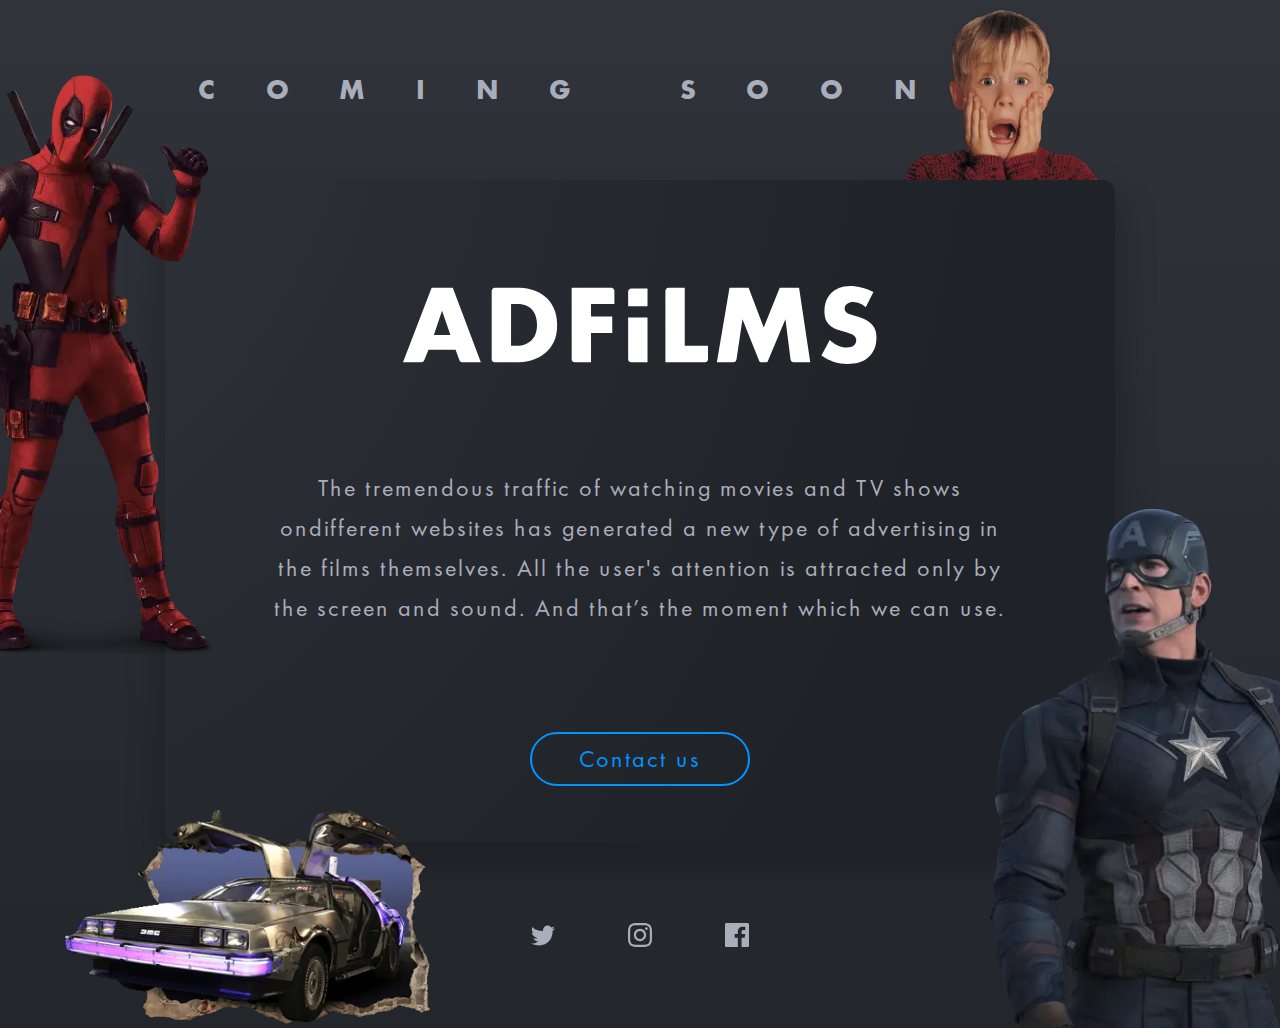
<file: index.html>
<!DOCTYPE html>
<html lang="en">
<head>
	<meta charset="UTF-8">
	<meta name="viewport" content="width=device-width, initial-scale=1.0">
	<title>ADFILMS</title>
	<link rel="stylesheet" href="css/style.css">
</head>
<body>

	<div class="info-page">
		<div class="info-page__wrap">
			<header class="info-page__header">
				<strong class="info-page__text">
					<span class="info-page__text-word">Coming</span>
					<span class="info-page__text-word">Soon</span>
				</strong>
			</header>

			<main class="wrap-content">
				<section class="desc-info">
					<h1 class="desc-info__title visually-hidden">
						ADFILMS
					</h1>

					<div class="desc-info__img-wrap">
						<picture>
							<source srcset="img/logo.svg" media="(min-width: 576px)">
							<img class="desc-info__title-img" src="img/logo-mob.svg" alt="ADFILMS">
						</picture>
					</div>

					<p class="desc-info__text">
						The tremendous traffic of watching movies and TV shows ondifferent websites has generated a new
						type of advertising in the films themselves.
						All the user's attention is attracted only by the screen and sound. And that’s the moment which
						we can use.
					</p>

					<div class="desc-info__button">
						<button class="btn" type="button">Contact us</button>
					</div>
				</section>

				<picture>
					<source srcset="img/cavin.webp" type="image/webp" media="(min-width: 576px)">
					<source srcset="img/cavin.png" type="image/png" media="(min-width: 576px)">
					<img class="wrap-content__decor-top" src="img/default.png" alt="cavin">
				</picture>

				<picture>
					<source srcset="img/delorean.webp" type="image/webp" media="(min-width: 769px)">
					<source srcset="img/delorean.png" type="image/png" media="(min-width: 769px)">
					<img class="wrap-content__decor-bottom" src="img/default.png" alt="delorean">
				</picture>
			</main>

			<footer class="info-page__footer">
				<ul class="socials">
					<li class="socials__item">
						<a class="socials__link" href="#" title="twitter">
							<svg class="socials__ico">
								<use xmlns:xlink="http://www.w3.org/1999/xlink" xlink:href="#twitter"></use>
							</svg>
						</a>
					</li>

					<li class="socials__item">
						<a class="socials__link" href="#" title="instagram">
							<svg class="socials__ico">
								<use xmlns:xlink="http://www.w3.org/1999/xlink" xlink:href="#instagram"></use>
							</svg>
						</a>
					</li>

					<li class="socials__item">
						<a class="socials__link" href="#" title="facebook">
							<svg class="socials__ico">
								<use xmlns:xlink="http://www.w3.org/1999/xlink" xlink:href="#facebook"></use>
							</svg>
						</a>
					</li>
				</ul>
			</footer>
		</div>

		<picture>
			<source srcset="img/dedpul.webp" type="image/webp" media="(min-width: 576px)">
			<source srcset="img/dedpul.png" type="image/png" media="(min-width: 576px)">

			<source srcset="img/dedpul-mob.webp" type="image/webp" media="(min-width: 320px)">
			<source srcset="img/dedpul-mob.png" type="image/png" media="(min-width: 320px)">
			<img class="info-page__decor-top" src="img/default.png" alt="dedpul">
		</picture>

		<picture>
			<source srcset="img/cap.webp" type="image/webp" media="(min-width: 576px)">
			<source srcset="img/cap.png" type="image/png" media="(min-width: 576px)">

			<source srcset="img/cap-mob.webp" type="image/webp" media="(min-width: 320px)">
			<source srcset="img/cap-mob.png" type="image/png" media="(min-width: 320px)">
			<img class="info-page__decor-bottom" src="img/default.png" alt="cap">
		</picture>
	</div>

	<div hidden>
		<svg>
			<symbol id="twitter" viewBox="0 0 30 30">
				<path fill="currentColor" d="M30,6.708C28.895,7.199,27.244,7.851,26,8c1.273-0.762,2.539-2.561,3-4c-0.971,0.577-2.087,1.355-3.227,1.773    L25,5c-1.121-1.197-2.23-2-4-2c-3.398,0-6,2.602-6,6c0,0.399,0.047,0.7,0.11,0.956L15,10C9,10,5.034,8.724,2,5    C1.469,5.908,1,6.872,1,8c0,2.136,1.348,3.894,3,5c-1.009-0.033-2.171-0.542-3-1c0,2.98,4.186,6.432,7,7c-1,1-4.623,0.074-5,0    c0.784,2.447,3.309,3.949,6,4c-2.105,1.648-4.647,2.51-7.531,2.51c-0.498,0-0.987-0.029-1.469-0.084C2.723,27.17,6.523,28,10,28    c11.322,0,17-8.867,17-17c0-0.268,0.008-0.736,0-1C28.201,9.132,29.172,7.942,30,6.708z"></path>
			</symbol>

			<symbol id="instagram" viewBox="0 0 24 24">
				<path fill="currentColor" clip-rule="evenodd" d="M12 0C8.7405 0 8.3325 0.015 7.053 0.072C5.775 0.132 4.905 0.333 4.14 0.63C3.351 0.936 2.6805 1.347 2.0145 2.0145C1.347 2.6805 0.9345 3.3495 0.63 4.14C0.333 4.905 0.1305 5.775 0.072 7.053C0.012 8.3325 0 8.7405 0 12C0 15.2595 0.015 15.6675 0.072 16.947C0.132 18.225 0.333 19.0965 0.63 19.86C0.936 20.649 1.347 21.3195 2.0145 21.9855C2.6805 22.653 3.3495 23.0655 4.14 23.37C4.905 23.667 5.775 23.8695 7.053 23.928C8.3325 23.988 8.7405 24 12 24C15.2595 24 15.6675 23.985 16.947 23.928C18.225 23.868 19.0965 23.667 19.86 23.37C20.649 23.064 21.3195 22.653 21.9855 21.9855C22.653 21.3195 23.0655 20.6505 23.37 19.86C23.667 19.095 23.8695 18.225 23.928 16.947C23.988 15.6675 24 15.2595 24 12C24 8.7405 23.985 8.3325 23.928 7.053C23.868 5.775 23.667 4.9035 23.37 4.14C23.064 3.351 22.653 2.6805 21.9855 2.0145C21.3195 1.347 20.6505 0.9345 19.86 0.63C19.095 0.333 18.225 0.1305 16.947 0.072C15.6675 0.012 15.2595 0 12 0ZM12 2.16C15.204 2.16 15.585 2.175 16.8495 2.232C18.0195 2.286 18.654 2.481 19.077 2.646C19.638 2.8635 20.037 3.123 20.457 3.543C20.877 3.963 21.1365 4.362 21.354 4.923C21.519 5.346 21.714 5.9805 21.768 7.1505C21.825 8.4165 21.8385 8.796 21.8385 12C21.8385 15.204 21.8235 15.585 21.7665 16.8495C21.7125 18.0195 21.5175 18.654 21.3525 19.077C21.135 19.638 20.8755 20.037 20.4555 20.457C20.0355 20.877 19.6365 21.1365 19.0755 21.354C18.6525 21.519 18.018 21.714 16.848 21.768C15.582 21.825 15.2025 21.8385 11.9985 21.8385C8.7945 21.8385 8.4135 21.8235 7.149 21.7665C5.979 21.7125 5.3445 21.5175 4.9215 21.3525C4.3605 21.135 3.9615 20.8755 3.5415 20.4555C3.1215 20.0355 2.862 19.6365 2.6445 19.0755C2.4795 18.6525 2.2845 18.018 2.2305 16.848C2.175 15.585 2.16 15.204 2.16 12C2.16 8.796 2.175 8.415 2.232 7.1505C2.286 5.9805 2.481 5.346 2.646 4.923C2.8635 4.362 3.123 3.963 3.543 3.543C3.963 3.123 4.362 2.8635 4.923 2.646C5.346 2.481 5.9805 2.286 7.1505 2.232C8.415 2.175 8.796 2.16 12 2.16ZM12 5.838C8.595 5.838 5.838 8.598 5.838 12C5.838 15.405 8.598 18.162 12 18.162C15.405 18.162 18.162 15.402 18.162 12C18.162 8.595 15.402 5.838 12 5.838ZM12 16.0005C9.7905 16.0005 7.9995 14.2095 7.9995 12C7.9995 9.7905 9.7905 7.9995 12 7.9995C14.2095 7.9995 16.0005 9.7905 16.0005 12C16.0005 14.2095 14.2095 16.0005 12 16.0005ZM19.845 5.595C19.845 6.39 19.2 7.035 18.405 7.035C17.61 7.035 16.965 6.39 16.965 5.595C16.965 4.8 17.61 4.155 18.405 4.155C19.2 4.155 19.845 4.8 19.845 5.595Z"/>
			</symbol>

			<symbol id="facebook" viewBox="0 0 24 24">
				<path fill="currentColor"  d="M22.676 0H1.324C0.593 0 0 0.593 0 1.324V22.676C0 23.408 0.593 24 1.324 24H12.818V14.706H9.689V11.085H12.818V8.41C12.818 5.311 14.712 3.625 17.477 3.625C18.802 3.625 19.941 3.722 20.273 3.766V7.006H18.352C16.852 7.006 16.56 7.727 16.56 8.777V11.088H20.144L19.679 14.718H16.56V24H22.675C23.408 24 24 23.408 24 22.676V1.324C24 0.593 23.408 0 22.676 0Z"/>
			</symbol>
		</svg>
	</div>
</body>
</html>
</file>
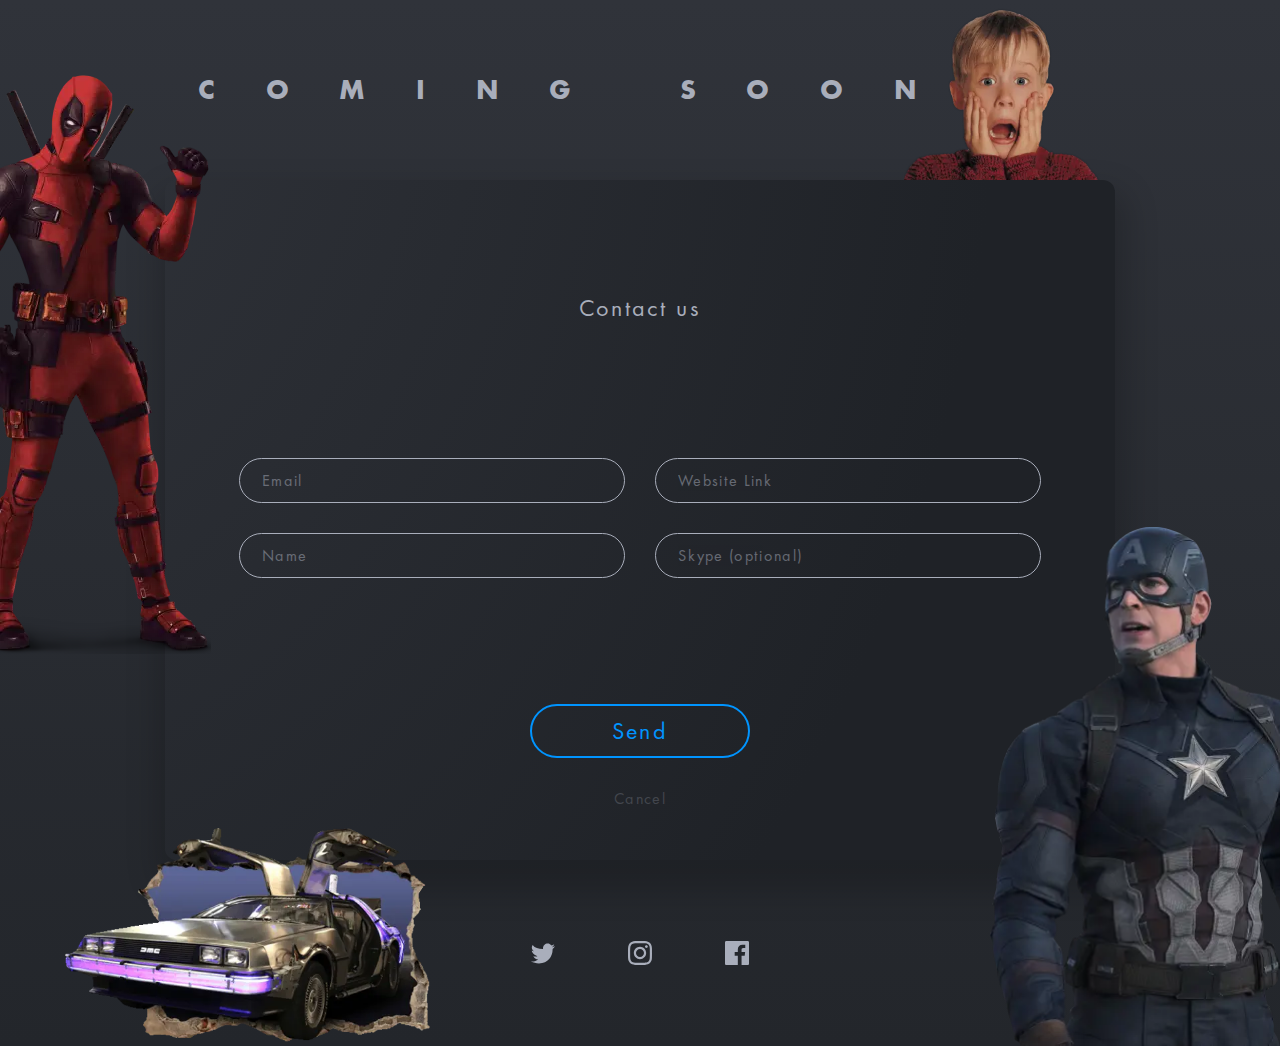
<file: form.html>
<!DOCTYPE html>
<html lang="en">
<head>
	<meta charset="UTF-8">
	<meta name="viewport" content="width=device-width, initial-scale=1.0">
	<title>ADFILMS</title>
	<link rel="stylesheet" href="css/style.css">
</head>
<body>

	<div class="info-page">
		<div class="info-page__wrap">
			<header class="info-page__header">
				<strong class="info-page__text">
					<span class="info-page__text-word">Coming</span>
					<span class="info-page__text-word">Soon</span>
				</strong>
			</header>

			<main class="wrap-content">
				<form class="form-sect">
					<h1 class="form-sect__title">Contact us</h1>

					<ul class="form-sect__list">
						<li class="form-sect__item">
							<input class="input-item" type="email" placeholder="Email">
						</li>

						<li class="form-sect__item">
							<input class="input-item" type="email" placeholder="Website Link">
						</li>

						<li class="form-sect__item">
							<input class="input-item" type="email" placeholder="Name">
						</li>

						<li class="form-sect__item">
							<input class="input-item" type="email" placeholder="Skype (optional)">
						</li>
					</ul>

					<div class="form-sect__btn-wrap">
						<div class="form-sect__btn-item">
							<button class="btn" type="button">Send</button>
						</div>

						<div class="form-sect__btn-item">
							<button class="def-btn" type="button">Cancel</button>
						</div>
					</div>
				</form>

				<picture>
					<source srcset="img/cavin.webp" type="image/webp" media="(min-width: 769px)">
					<source srcset="img/cavin.png" type="image/png" media="(min-width: 769px)">
					<img class="wrap-content__decor-top" src="img/default.png" alt="cavin">
				</picture>

				<picture>
					<source srcset="img/delorean.webp" type="image/webp" media="(min-width: 576px)">
					<source srcset="img/delorean.png" type="image/png" media="(min-width: 576px)">
					<img class="wrap-content__decor-bottom" src="img/default.png" alt="delorean">
				</picture>
			</main>

			<footer class="info-page__footer">
				<ul class="socials">
					<li class="socials__item">
						<a class="socials__link" href="#" title="twitter">
							<svg class="socials__ico">
								<use xmlns:xlink="http://www.w3.org/1999/xlink" xlink:href="#twitter"></use>
							</svg>
						</a>
					</li>

					<li class="socials__item">
						<a class="socials__link" href="#" title="instagram">
							<svg class="socials__ico">
								<use xmlns:xlink="http://www.w3.org/1999/xlink" xlink:href="#instagram"></use>
							</svg>
						</a>
					</li>

					<li class="socials__item">
						<a class="socials__link" href="#" title="facebook">
							<svg class="socials__ico">
								<use xmlns:xlink="http://www.w3.org/1999/xlink" xlink:href="#facebook"></use>
							</svg>
						</a>
					</li>
				</ul>
			</footer>
		</div>

		<picture>
			<source srcset="img/dedpul.webp" type="image/webp" media="(min-width: 576px)">
			<source srcset="img/dedpul.png" type="image/png" media="(min-width: 576px)">

			<source srcset="img/dedpul-mob.webp" type="image/webp" media="(min-width: 320px)">
			<img class="info-page__decor-top" src="img/dedpul-mob.png" alt="dedpul">
		</picture>

		<picture>
			<source srcset="img/cap.webp" type="image/webp" media="(min-width: 576px)">
			<source srcset="img/cap.png" type="image/png" media="(min-width: 576px)">

			<source srcset="img/cap-mob.webp" type="image/webp" media="(min-width: 320px)">
			<img class="info-page__decor-bottom" src="img/cap-mob.png" alt="cap">
		</picture>
	</div>

	<div hidden>
		<svg>
			<symbol id="twitter" viewBox="0 0 30 30">
				<path fill="currentColor" d="M30,6.708C28.895,7.199,27.244,7.851,26,8c1.273-0.762,2.539-2.561,3-4c-0.971,0.577-2.087,1.355-3.227,1.773    L25,5c-1.121-1.197-2.23-2-4-2c-3.398,0-6,2.602-6,6c0,0.399,0.047,0.7,0.11,0.956L15,10C9,10,5.034,8.724,2,5    C1.469,5.908,1,6.872,1,8c0,2.136,1.348,3.894,3,5c-1.009-0.033-2.171-0.542-3-1c0,2.98,4.186,6.432,7,7c-1,1-4.623,0.074-5,0    c0.784,2.447,3.309,3.949,6,4c-2.105,1.648-4.647,2.51-7.531,2.51c-0.498,0-0.987-0.029-1.469-0.084C2.723,27.17,6.523,28,10,28    c11.322,0,17-8.867,17-17c0-0.268,0.008-0.736,0-1C28.201,9.132,29.172,7.942,30,6.708z"></path>
			</symbol>

			<symbol id="instagram" viewBox="0 0 24 24">
				<path fill="currentColor" clip-rule="evenodd" d="M12 0C8.7405 0 8.3325 0.015 7.053 0.072C5.775 0.132 4.905 0.333 4.14 0.63C3.351 0.936 2.6805 1.347 2.0145 2.0145C1.347 2.6805 0.9345 3.3495 0.63 4.14C0.333 4.905 0.1305 5.775 0.072 7.053C0.012 8.3325 0 8.7405 0 12C0 15.2595 0.015 15.6675 0.072 16.947C0.132 18.225 0.333 19.0965 0.63 19.86C0.936 20.649 1.347 21.3195 2.0145 21.9855C2.6805 22.653 3.3495 23.0655 4.14 23.37C4.905 23.667 5.775 23.8695 7.053 23.928C8.3325 23.988 8.7405 24 12 24C15.2595 24 15.6675 23.985 16.947 23.928C18.225 23.868 19.0965 23.667 19.86 23.37C20.649 23.064 21.3195 22.653 21.9855 21.9855C22.653 21.3195 23.0655 20.6505 23.37 19.86C23.667 19.095 23.8695 18.225 23.928 16.947C23.988 15.6675 24 15.2595 24 12C24 8.7405 23.985 8.3325 23.928 7.053C23.868 5.775 23.667 4.9035 23.37 4.14C23.064 3.351 22.653 2.6805 21.9855 2.0145C21.3195 1.347 20.6505 0.9345 19.86 0.63C19.095 0.333 18.225 0.1305 16.947 0.072C15.6675 0.012 15.2595 0 12 0ZM12 2.16C15.204 2.16 15.585 2.175 16.8495 2.232C18.0195 2.286 18.654 2.481 19.077 2.646C19.638 2.8635 20.037 3.123 20.457 3.543C20.877 3.963 21.1365 4.362 21.354 4.923C21.519 5.346 21.714 5.9805 21.768 7.1505C21.825 8.4165 21.8385 8.796 21.8385 12C21.8385 15.204 21.8235 15.585 21.7665 16.8495C21.7125 18.0195 21.5175 18.654 21.3525 19.077C21.135 19.638 20.8755 20.037 20.4555 20.457C20.0355 20.877 19.6365 21.1365 19.0755 21.354C18.6525 21.519 18.018 21.714 16.848 21.768C15.582 21.825 15.2025 21.8385 11.9985 21.8385C8.7945 21.8385 8.4135 21.8235 7.149 21.7665C5.979 21.7125 5.3445 21.5175 4.9215 21.3525C4.3605 21.135 3.9615 20.8755 3.5415 20.4555C3.1215 20.0355 2.862 19.6365 2.6445 19.0755C2.4795 18.6525 2.2845 18.018 2.2305 16.848C2.175 15.585 2.16 15.204 2.16 12C2.16 8.796 2.175 8.415 2.232 7.1505C2.286 5.9805 2.481 5.346 2.646 4.923C2.8635 4.362 3.123 3.963 3.543 3.543C3.963 3.123 4.362 2.8635 4.923 2.646C5.346 2.481 5.9805 2.286 7.1505 2.232C8.415 2.175 8.796 2.16 12 2.16ZM12 5.838C8.595 5.838 5.838 8.598 5.838 12C5.838 15.405 8.598 18.162 12 18.162C15.405 18.162 18.162 15.402 18.162 12C18.162 8.595 15.402 5.838 12 5.838ZM12 16.0005C9.7905 16.0005 7.9995 14.2095 7.9995 12C7.9995 9.7905 9.7905 7.9995 12 7.9995C14.2095 7.9995 16.0005 9.7905 16.0005 12C16.0005 14.2095 14.2095 16.0005 12 16.0005ZM19.845 5.595C19.845 6.39 19.2 7.035 18.405 7.035C17.61 7.035 16.965 6.39 16.965 5.595C16.965 4.8 17.61 4.155 18.405 4.155C19.2 4.155 19.845 4.8 19.845 5.595Z"/>
			</symbol>

			<symbol id="facebook" viewBox="0 0 24 24">
				<path fill="currentColor"  d="M22.676 0H1.324C0.593 0 0 0.593 0 1.324V22.676C0 23.408 0.593 24 1.324 24H12.818V14.706H9.689V11.085H12.818V8.41C12.818 5.311 14.712 3.625 17.477 3.625C18.802 3.625 19.941 3.722 20.273 3.766V7.006H18.352C16.852 7.006 16.56 7.727 16.56 8.777V11.088H20.144L19.679 14.718H16.56V24H22.675C23.408 24 24 23.408 24 22.676V1.324C24 0.593 23.408 0 22.676 0Z"/>
			</symbol>
		</svg>
	</div>
</body>
</html>
</file>
<file: css/style.css>
/*! normalize.css v8.0.1 | MIT License | github.com/necolas/normalize.css */
/* Document
   ========================================================================== */
/**
 * 1. Correct the line height in all browsers.
 * 2. Prevent adjustments of font size after orientation changes in iOS.
 */
html {
  line-height: 1.15;
  /* 1 */
  -webkit-text-size-adjust: 100%;
  /* 2 */
}

/* Sections
   ========================================================================== */
/**
 * Remove the margin in all browsers.
 */
body {
  margin: 0;
}

/**
 * Render the `main` element consistently in IE.
 */
main {
  display: block;
}

/**
 * Correct the font size and margin on `h1` elements within `section` and
 * `article` contexts in Chrome, Firefox, and Safari.
 */
h1 {
  font-size: 2em;
  margin: 0.67em 0;
}

/* Grouping content
   ========================================================================== */
/**
 * 1. Add the correct box sizing in Firefox.
 * 2. Show the overflow in Edge and IE.
 */
hr {
  box-sizing: content-box;
  /* 1 */
  height: 0;
  /* 1 */
  overflow: visible;
  /* 2 */
}

/**
 * 1. Correct the inheritance and scaling of font size in all browsers.
 * 2. Correct the odd `em` font sizing in all browsers.
 */
pre {
  font-family: monospace, monospace;
  /* 1 */
  font-size: 1em;
  /* 2 */
}

/* Text-level semantics
   ========================================================================== */
/**
 * Remove the gray background on active links in IE 10.
 */
a {
  background-color: transparent;
}

/**
 * 1. Remove the bottom border in Chrome 57-
 * 2. Add the correct text decoration in Chrome, Edge, IE, Opera, and Safari.
 */
abbr[title] {
  border-bottom: none;
  /* 1 */
  text-decoration: underline;
  /* 2 */
  text-decoration: underline dotted;
  /* 2 */
}

/**
 * Add the correct font weight in Chrome, Edge, and Safari.
 */
b,
strong {
  font-weight: bolder;
}

/**
 * 1. Correct the inheritance and scaling of font size in all browsers.
 * 2. Correct the odd `em` font sizing in all browsers.
 */
code,
kbd,
samp {
  font-family: monospace, monospace;
  /* 1 */
  font-size: 1em;
  /* 2 */
}

/**
 * Add the correct font size in all browsers.
 */
small {
  font-size: 80%;
}

/**
 * Prevent `sub` and `sup` elements from affecting the line height in
 * all browsers.
 */
sub,
sup {
  font-size: 75%;
  line-height: 0;
  position: relative;
  vertical-align: baseline;
}

sub {
  bottom: -0.25em;
}

sup {
  top: -0.5em;
}

/* Embedded content
   ========================================================================== */
/**
 * Remove the border on images inside links in IE 10.
 */
img {
  border-style: none;
}

/* Forms
   ========================================================================== */
/**
 * 1. Change the font styles in all browsers.
 * 2. Remove the margin in Firefox and Safari.
 */
button,
input,
optgroup,
select,
textarea {
  font-family: inherit;
  /* 1 */
  font-size: 100%;
  /* 1 */
  line-height: 1.15;
  /* 1 */
  margin: 0;
  /* 2 */
}

/**
 * Show the overflow in IE.
 * 1. Show the overflow in Edge.
 */
button,
input {
  /* 1 */
  overflow: visible;
}

/**
 * Remove the inheritance of text transform in Edge, Firefox, and IE.
 * 1. Remove the inheritance of text transform in Firefox.
 */
button,
select {
  /* 1 */
  text-transform: none;
}

/**
 * Correct the inability to style clickable types in iOS and Safari.
 */
button,
[type=button],
[type=reset],
[type=submit] {
  -webkit-appearance: button;
}

/**
 * Remove the inner border and padding in Firefox.
 */
button::-moz-focus-inner,
[type=button]::-moz-focus-inner,
[type=reset]::-moz-focus-inner,
[type=submit]::-moz-focus-inner {
  border-style: none;
  padding: 0;
}

/**
 * Restore the focus styles unset by the previous rule.
 */
button:-moz-focusring,
[type=button]:-moz-focusring,
[type=reset]:-moz-focusring,
[type=submit]:-moz-focusring {
  outline: 1px dotted ButtonText;
}

/**
 * Correct the padding in Firefox.
 */
fieldset {
  padding: 0.35em 0.75em 0.625em;
}

/**
 * 1. Correct the text wrapping in Edge and IE.
 * 2. Correct the color inheritance from `fieldset` elements in IE.
 * 3. Remove the padding so developers are not caught out when they zero out
 *    `fieldset` elements in all browsers.
 */
legend {
  box-sizing: border-box;
  /* 1 */
  color: inherit;
  /* 2 */
  display: table;
  /* 1 */
  max-width: 100%;
  /* 1 */
  padding: 0;
  /* 3 */
  white-space: normal;
  /* 1 */
}

/**
 * Add the correct vertical alignment in Chrome, Firefox, and Opera.
 */
progress {
  vertical-align: baseline;
}

/**
 * Remove the default vertical scrollbar in IE 10+.
 */
textarea {
  overflow: auto;
}

/**
 * 1. Add the correct box sizing in IE 10.
 * 2. Remove the padding in IE 10.
 */
[type=checkbox],
[type=radio] {
  box-sizing: border-box;
  /* 1 */
  padding: 0;
  /* 2 */
}

/**
 * Correct the cursor style of increment and decrement buttons in Chrome.
 */
[type=number]::-webkit-inner-spin-button,
[type=number]::-webkit-outer-spin-button {
  height: auto;
}

/**
 * 1. Correct the odd appearance in Chrome and Safari.
 * 2. Correct the outline style in Safari.
 */
[type=search] {
  -webkit-appearance: textfield;
  /* 1 */
  outline-offset: -2px;
  /* 2 */
}

/**
 * Remove the inner padding in Chrome and Safari on macOS.
 */
[type=search]::-webkit-search-decoration {
  -webkit-appearance: none;
}

/**
 * 1. Correct the inability to style clickable types in iOS and Safari.
 * 2. Change font properties to `inherit` in Safari.
 */
::-webkit-file-upload-button {
  -webkit-appearance: button;
  /* 1 */
  font: inherit;
  /* 2 */
}

/* Interactive
   ========================================================================== */
/*
 * Add the correct display in Edge, IE 10+, and Firefox.
 */
details {
  display: block;
}

/*
 * Add the correct display in all browsers.
 */
summary {
  display: list-item;
}

/* Misc
   ========================================================================== */
/**
 * Add the correct display in IE 10+.
 */
template {
  display: none;
}

/**
 * Add the correct display in IE 10.
 */
[hidden] {
  display: none;
}

@font-face {
  font-family: "Futura PT";
  src: url("../fonts/futura-pt/FuturaPT-Bold.woff2") format("woff2"), url("../fonts/futura-pt/FuturaPT-Bold.woff") format("woff");
  font-weight: 700;
  font-style: normal;
  font-display: swap;
}
@font-face {
  font-family: "Futura PT";
  src: url("../fonts/futura-pt/FuturaPT-Book.woff2") format("woff2"), url("../fonts/futura-pt/FuturaPT-Book.woff") format("woff");
  font-weight: 400;
  font-style: normal;
  font-display: swap;
}
*,
*:before,
*:after {
  box-sizing: inherit;
}

html {
  box-sizing: border-box;
  -webkit-tap-highlight-color: transparent;
}

.visually-hidden {
  position: absolute;
  z-index: -1;
  width: 0;
  height: 0;
  padding: 0;
  margin: 0;
  border: none;
  overflow: hidden;
}

.btn {
  display: flex;
  justify-content: center;
  align-items: center;
  width: 220px;
  height: 54px;
  padding: 0 8px;
  border: 2px solid #0094ff;
  border-radius: 100px;
  color: #0094ff;
  font-size: 24px;
  letter-spacing: 0.083em;
  text-decoration: none;
  background-color: transparent;
  cursor: pointer;
  outline: none;
  transition: background-color 0.25s, color 0.25s;
}
@media (hover) {
  .btn:hover, .btn:focus {
    background-color: #0094ff;
    color: #fff;
  }
}
.btn:active {
  background-color: #0463d2;
  border-color: #0463d2;
  color: #fff;
  transition: none;
}

.wrap-content {
  position: relative;
  border-radius: 12px;
  background-image: radial-gradient(114.67% 205.46% at -26.33% -29.8%, #32353c 0%, #1f2227 100%);
  box-shadow: 2px 20px 32px 10px rgba(0, 0, 0, 0.18);
}
@media screen and (min-width: 480px) and (orientation: landscape) and (max-height: 420px) and (max-width: 900px) {
  .wrap-content {
    position: relative;
    z-index: 1;
  }
}
@media (max-width: 768px) {
  .wrap-content {
    position: relative;
    z-index: 1;
  }
}

.wrap-content__decor-top {
  position: absolute;
  bottom: 100%;
  right: 11px;
  width: 200px;
  height: 180px;
  object-fit: contain;
  object-position: bottom;
}
@media (max-width: 1200px) {
  .wrap-content__decor-top {
    width: 140px;
  }
}
@media screen and (min-width: 480px) and (orientation: landscape) and (max-height: 420px) and (max-width: 900px) {
  .wrap-content__decor-top {
    display: none;
  }
}
@media (max-width: 768px) {
  .wrap-content__decor-top {
    display: none;
  }
}

.wrap-content__decor-bottom {
  position: absolute;
  top: calc(100% - 32px);
  left: -198px;
  width: 365px;
  height: 214px;
  object-fit: contain;
  object-position: top;
}
@media (max-width: 1366px) {
  .wrap-content__decor-bottom {
    left: -100px;
  }
}
@media (max-width: 1200px) {
  .wrap-content__decor-bottom {
    width: 255px;
    left: 0;
  }
}
@media screen and (min-width: 480px) and (orientation: landscape) and (max-height: 420px) and (max-width: 900px) {
  .wrap-content__decor-bottom {
    display: none;
  }
}
@media (max-width: 768px) {
  .wrap-content__decor-bottom {
    display: none;
  }
}

.desc-info {
  padding-top: 106px;
  padding-bottom: 56px;
}
@media (max-width: 768px) {
  .desc-info {
    padding-top: 60px;
  }
}
@media (max-width: 576px) {
  .desc-info {
    padding-top: 32px;
    padding-bottom: 20px;
  }
}

.desc-info__img-wrap {
  display: flex;
  justify-content: center;
  margin-bottom: 100px;
}
@media (max-width: 768px) {
  .desc-info__img-wrap {
    margin-bottom: 60px;
  }
}
@media (max-width: 576px) {
  .desc-info__img-wrap {
    margin-bottom: 30px;
  }
}
@media screen and (min-width: 480px) and (orientation: landscape) and (max-height: 420px) and (max-width: 900px) {
  .desc-info__img-wrap {
    margin-bottom: 30px;
  }
}

.desc-info__title-img {
  max-width: 474px;
  width: 100%;
}
@media (max-width: 768px) {
  .desc-info__title-img {
    max-width: 300px;
  }
}
@media (max-width: 576px) {
  .desc-info__title-img {
    max-width: 247px;
  }
}

.desc-info__text {
  margin: 0;
  margin-bottom: 104px;
  padding: 0 100px;
  font-size: 24px;
  line-height: 1.667;
  text-align: center;
  letter-spacing: 0.083em;
  color: #a9aebb;
}
@media (max-width: 1200px) {
  .desc-info__text {
    position: relative;
    z-index: 1;
  }
}
@media (max-width: 768px) {
  .desc-info__text {
    margin-bottom: 60px;
  }
}
@media (max-width: 660px) {
  .desc-info__text {
    padding: 0 24px;
  }
}
@media (max-width: 576px) {
  .desc-info__text {
    margin-bottom: 24px;
    padding: 0 10px;
    line-height: 1.417;
  }
}

.desc-info__button {
  display: flex;
  justify-content: center;
}

.info-page {
  position: relative;
  display: flex;
  flex-direction: column;
  align-items: center;
  min-height: 100vh;
  background-image: linear-gradient(#30333a, #23262b);
  font-family: "Futura PT", sans-serif;
  font-weight: 400;
}

.info-page__wrap {
  position: relative;
  width: 100%;
  max-width: 980px;
  margin-top: 73px;
  padding: 0 15px;
}
@media (max-width: 768px) {
  .info-page__wrap {
    margin-top: 40px;
  }
}
@media (max-width: 576px) {
  .info-page__wrap {
    padding: 0 10px;
    margin-top: 22px;
  }
}
@media screen and (min-width: 480px) and (orientation: landscape) and (max-height: 420px) and (max-width: 900px) {
  .info-page__wrap {
    padding: 0 10px;
    margin-top: 22px;
  }
}

.info-page__header {
  display: flex;
  align-items: center;
  padding-left: 33px;
  margin-bottom: 73px;
}
@media (max-width: 1200px) {
  .info-page__header {
    padding: 0 100px;
    text-align: center;
  }
}
@media (max-width: 768px) {
  .info-page__header {
    padding: 0 15px;
    max-width: 400px;
    margin-left: auto;
    margin-right: auto;
    margin-bottom: 40px;
  }
}
@media (max-width: 576px) {
  .info-page__header {
    position: relative;
    z-index: 1;
    display: flex;
    justify-content: center;
    margin-bottom: 35px;
  }
}
@media screen and (min-width: 480px) and (orientation: landscape) and (max-height: 420px) and (max-width: 900px) {
  .info-page__header {
    position: relative;
    z-index: 1;
    display: flex;
    justify-content: center;
    margin-bottom: 35px;
  }
}

.info-page__text {
  font-weight: 700;
  font-size: 28px;
  line-height: 1.2;
  letter-spacing: 1.81em;
  color: #a9aebb;
  text-transform: uppercase;
}
@media (max-width: 1200px) {
  .info-page__text {
    margin-left: 1.8em;
  }
}
@media (max-width: 768px) {
  .info-page__text {
    margin-left: 0;
  }
}
@media (max-width: 660px) {
  .info-page__text {
    font-size: 18px;
  }
}
@media (max-width: 576px) {
  .info-page__text {
    width: 237px;
    font-weight: 400;
  }
}

@media (max-width: 576px) {
  .info-page__text-word:last-child {
    margin-left: 1.8em;
  }
}

.info-page__footer {
  display: flex;
  justify-content: center;
  padding: 81px 0;
}
@media screen and (min-width: 480px) and (orientation: landscape) and (max-height: 420px) and (max-width: 900px) {
  .info-page__footer {
    padding: 30px 0;
  }
}
@media (max-width: 576px) {
  .info-page__footer {
    padding: 30px 0;
  }
}

.info-page__decor-top {
  position: absolute;
  top: 73px;
  left: 0;
  width: 211px;
}
@media (max-width: 1200px) {
  .info-page__decor-top {
    width: 148px;
  }
}
@media (max-width: 768px) {
  .info-page__decor-top {
    top: 20px;
  }
}
@media screen and (min-width: 480px) and (orientation: landscape) and (max-height: 420px) and (max-width: 900px) {
  .info-page__decor-top {
    top: 8px;
    width: 104px;
  }
}
@media (max-width: 576px) {
  .info-page__decor-top {
    top: 8px;
    width: 104px;
  }
}

.info-page__decor-bottom {
  position: absolute;
  bottom: 0;
  right: 0;
  width: 290px;
}
@media (max-width: 1200px) {
  .info-page__decor-bottom {
    width: 203px;
  }
}
@media (max-width: 768px) {
  .info-page__decor-bottom {
    width: 164px;
  }
}
@media (max-width: 768px) {
  .info-page__decor-bottom {
    bottom: auto;
    top: 20px;
    width: 193px;
  }
}
@media screen and (min-width: 480px) and (orientation: landscape) and (max-height: 420px) and (max-width: 900px) {
  .info-page__decor-bottom {
    top: 12px;
    width: 107px;
  }
}
@media (max-width: 576px) {
  .info-page__decor-bottom {
    top: 12px;
    width: 107px;
  }
}

.socials {
  display: flex;
  margin: 0;
  padding: 0;
  list-style: none;
}

.socials__item:not(:last-child) {
  margin-right: 73px;
}

.socials__link {
  display: block;
  width: 24px;
  height: 24px;
  outline: none;
  border: none;
  background-color: transparent;
  text-decoration: none;
  color: #a9aebb;
  transition: color 0.25s;
}
@media (hover) {
  .socials__link:hover, .socials__link:focus {
    color: #fff;
  }
}
.socials__link:active {
  opacity: 0.8;
}

.socials__ico {
  display: block;
  width: 100%;
  height: 100%;
}

.form-sect {
  padding-top: 108px;
  padding-bottom: 40px;
  padding-left: 74px;
  padding-right: 74px;
}
@media (max-width: 768px) {
  .form-sect {
    padding-top: 60px;
    padding-left: 60px;
    padding-right: 60px;
  }
}
@media screen and (min-width: 480px) and (orientation: landscape) and (max-height: 420px) and (max-width: 900px) {
  .form-sect {
    padding-top: 31px;
    padding-left: 5px;
    padding-right: 5px;
    padding-bottom: 20px;
  }
}
@media (max-width: 576px) {
  .form-sect {
    padding-top: 31px;
    padding-left: 5px;
    padding-right: 5px;
    padding-bottom: 20px;
  }
}

.form-sect__title {
  margin: 0;
  margin-bottom: 130px;
  text-align: center;
  letter-spacing: 0.083em;
  color: #a9aebb;
  line-height: 1.667;
  font-size: 24px;
  font-weight: 400;
}
@media (max-width: 768px) {
  .form-sect__title {
    margin-bottom: 60px;
  }
}
@media screen and (min-width: 480px) and (orientation: landscape) and (max-height: 420px) and (max-width: 900px) {
  .form-sect__title {
    margin-bottom: 61px;
  }
}
@media (max-width: 576px) {
  .form-sect__title {
    margin-bottom: 61px;
  }
}

.form-sect__list {
  display: flex;
  flex-wrap: wrap;
  padding: 0;
  margin-top: 0;
  margin-left: -15px;
  margin-right: -15px;
  margin-bottom: 96px;
  list-style: none;
}
@media (max-width: 768px) {
  .form-sect__list {
    margin-bottom: 60px;
  }
}
@media (max-width: 576px) {
  .form-sect__list {
    margin-bottom: 68px;
  }
}
@media screen and (min-width: 480px) and (orientation: landscape) and (max-height: 420px) and (max-width: 900px) {
  .form-sect__list {
    margin-bottom: 40px;
  }
}

.form-sect__item {
  width: 50%;
  padding: 0 15px;
  margin-bottom: 30px;
}
@media (max-width: 768px) {
  .form-sect__item {
    width: 100%;
  }
}
@media (max-width: 768px) {
  .form-sect__item:not(:last-child) {
    margin-bottom: 30px;
  }
}

.form-sect__btn-wrap {
  display: flex;
  flex-direction: column;
  align-items: center;
}

.form-sect__btn-item:not(:last-child) {
  margin-bottom: 20px;
}

.input-item {
  display: block;
  width: 100%;
  height: 45px;
  padding: 0 22px;
  border: 0.5px solid;
  letter-spacing: 0.083em;
  color: #a9aebb;
  border-radius: 100px;
  outline: none;
  background-color: transparent;
  transition: color 0.25s;
}
.input-item:focus {
  color: #fff;
}
.input-item::-webkit-input-placeholder {
  color: inherit;
  opacity: 0.5;
  transition: opacity 0.25s;
}
.input-item::-moz-input-placeholder {
  color: inherit;
  opacity: 0.5;
  transition: opacity 0.25s;
}
.input-item:-moz-placeholder {
  color: inherit;
  opacity: 0.5;
  transition: opacity 0.25s;
}
.input-item:-ms-input-placeholder {
  color: inherit;
  opacity: 0.5;
  transition: opacity 0.25s;
}
.input-item:focus::-webkit-input-placeholder {
  opacity: 0;
}
.input-item:focus::-moz-input-placeholder {
  opacity: 0;
}
.input-item:focus:-moz-placeholder {
  opacity: 0;
}
.input-item:focus:-ms-input-placeholder {
  opacity: 0;
}

.def-btn {
  border: none;
  background-color: transparent;
  line-height: 40px;
  outline: none;
  cursor: pointer;
  letter-spacing: 0.083em;
  color: rgba(169, 174, 187, 0.5);
  opacity: 0.5;
  transition: color 0.25s;
}
@media (hover) {
  .def-btn:hover, .def-btn:focus {
    color: #a9aebb;
  }
}
.def-btn:active {
  opacity: 0.8;
}

/*# sourceMappingURL=style.css.map */
</file>
